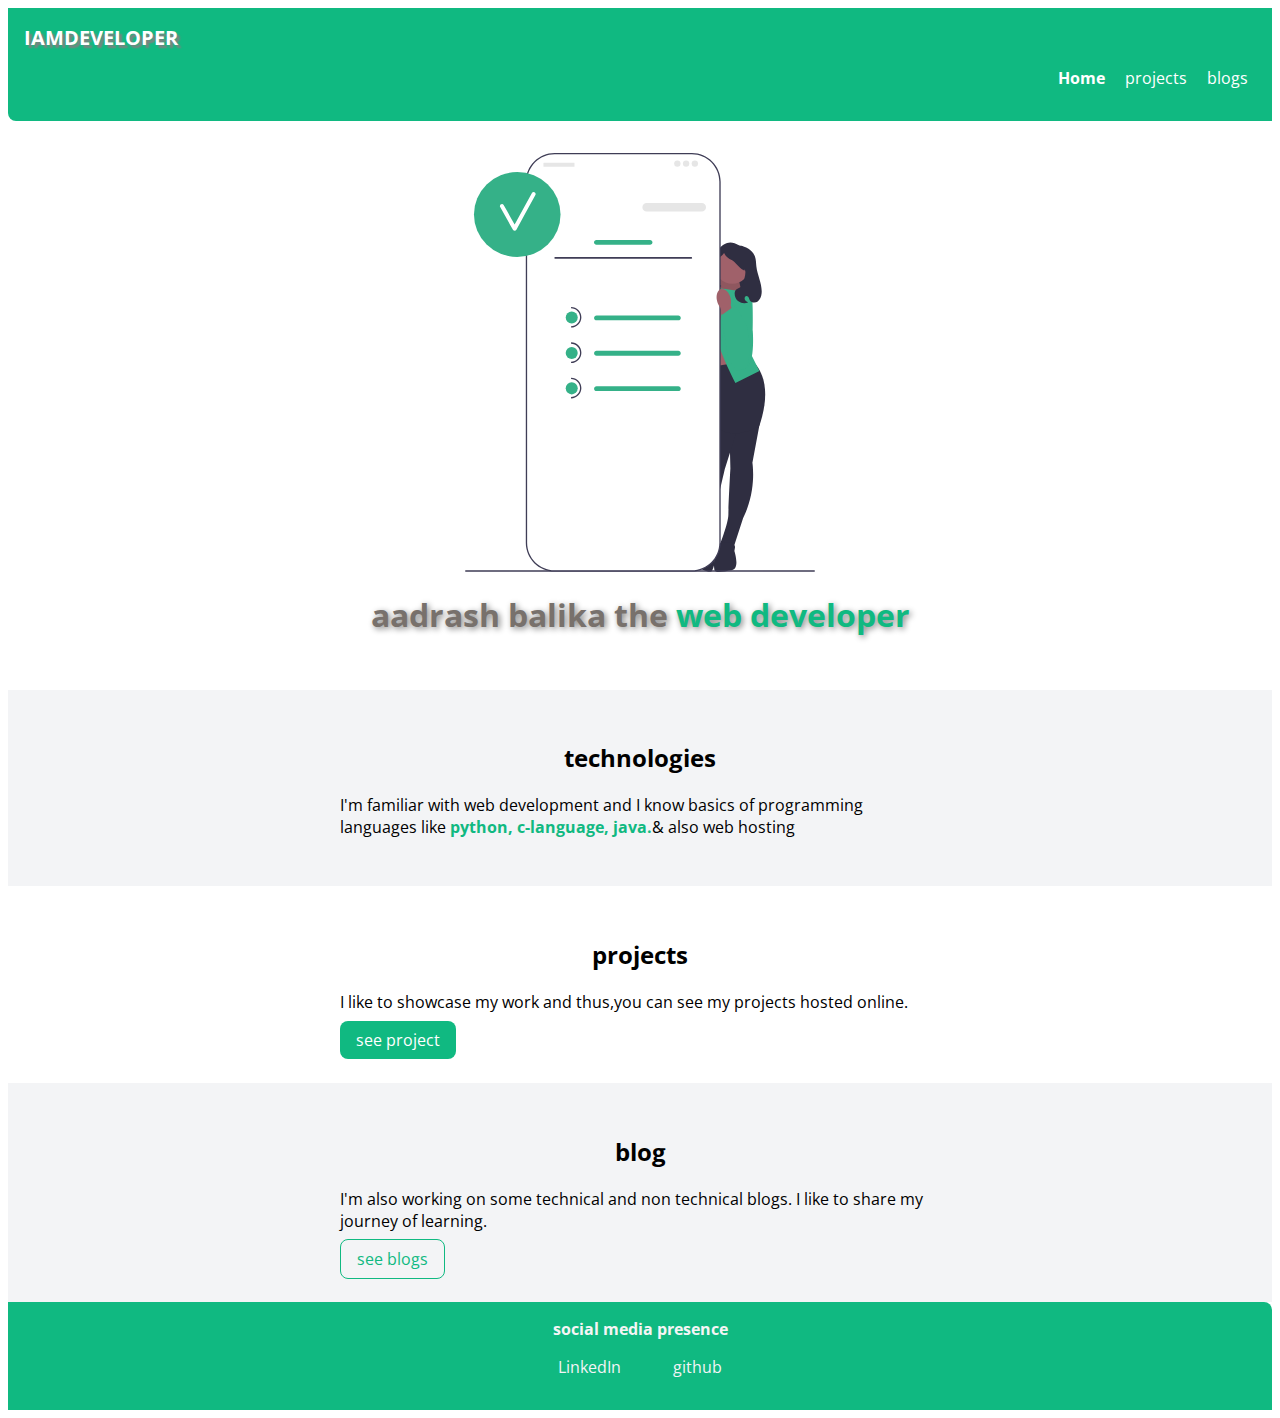
<file: Index.html>
<!DOCTYPE html>
<html lang="en">
<head>
    <meta charset="UTF-8">
    <meta http-equiv="X-UA-Compatible" content="IE=edge">
    <meta name="viewport" content="width=device-width, initial-scale=1.0">
    <title>Home</title>
    <link href="style.css" rel="stylesheet"/>
</head>
<body>
    <nav class="navigation container">
        <div class="nav-brand">IAMDEVELOPER</div>
        <ul class="unordered list-non-bullet nav-pills">
            <li class="list-item-inline">
                <a href="index.html" class="link-active">Home</a>
            </li>
            <li class="list-item-inline">
                <a href="project.html">projects</a>
            </li>
            <li class="list-item-inline">
                <a href="blog.html">blogs</a>
            </li>
        </ul>
        </nav> 

        <header class="hero">
            <img src="Aadrash1.svg" class="hero-img"/>
            <h1 class="hero-headding">aadrash balika the <span class="heading-inverted">web developer</span></h1>
        </header>
        <section class="section off">
            <div class="container-center">
        <h2>technologies</h2>
        <p>I'm familiar with web development and I know basics of programming languages like <span class="technologies-programming">python, c-language, java.</span>& also web hosting</p>
    </div>
        </section>
        <section class="section">
            <div class="container-center">
        <h2>projects</h2>
        <p>
            I like to showcase my work and thus,you can see my projects hosted online.
        
        </p>
        <a href="project.html" class="link link-primary project-button">see project</a>
        </div>
       
    </section>
    <section class="section off">
        <div class="container-center">
    <h2>blog</h2>
    <p>I'm also working on some technical and non technical blogs. I like to share my journey of learning.</p>
    <a href="blog.html" class="link link-secondary">see blogs</a>
</div>
    </section>


    <footer class="footer">
        <div class="footer-header">social media presence</div> 
        <ul class="list-non-bullet">
         <li class="list-item-inline"><a href="https://www.linkedin.com/in/muskan-pandey-36661a220/" class="link">LinkedIn</a></li>
         <li class="list-item-inline"><a href="https://github.com/pandey03muskan" class="link">github</a></li>
        
        </ul>
     </footer>   


</body>
</html>
</file>
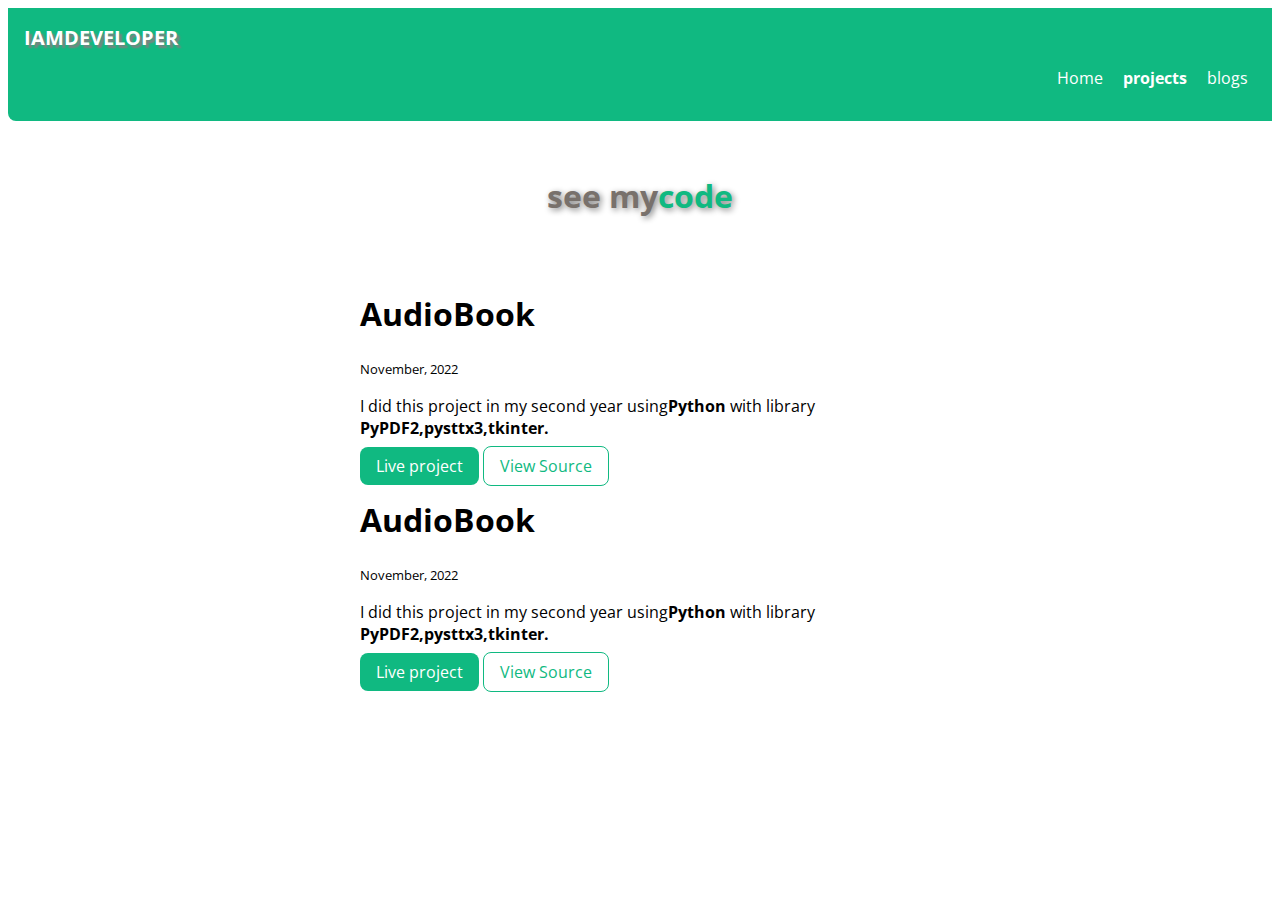
<file: project.html>
<!DOCTYPE html>
<html lang="en">
<head>
    <meta charset="UTF-8">
    <meta http-equiv="X-UA-Compatible" content="IE=edge">
    <meta name="viewport" content="width=device-width, initial-scale=1.0">
    <title>projects For Aadrash balika</title>
    <link href="style.css" rel="stylesheet"/>
</head>
<body>
    <nav class="navigation container">
        <div class="nav-brand">IAMDEVELOPER</div>
        <ul class="unordered list-non-bullet nav-pills">
            <li class="list-item-inline">
                <a href="index.html">Home</a>
            </li>
            <li class="list-item-inline">
                <a href="project.html" class="link-active">projects</a>
            </li>
            <li class="list-item-inline">
                <a href="blog.html">blogs</a>
            </li>
        </ul>
        </nav> 
        <header class="hero">
       <h1 class="hero-headding">see my<span class="heading-inverted">code</span></h1>
        </header>
        <ul style="list-style:none;">
            <li>
                <div class="container container-center">
             <h1>AudioBook</h1>
             <small>November, 2022</small>
             <p>I did this project in my second year using<strong>Python</strong> with library<strong>
                PyPDF2,pysttx3,tkinter.
             </strong></p>
             <a href="https://muskanporfile.netlify.app" class="link link-primary">Live project</a>
             <a href="" class="link link-secondary">View Source</a>
            </div>
            </li>
            <li>
                <div class="container container-center">
                <h1>AudioBook</h1>
                <small>November, 2022</small>
                <p>I did this project in my second year using<strong>Python</strong> with library<strong>
                   PyPDF2,pysttx3,tkinter.
                </strong></p>
                <a href="/" class="link link-primary">Live project</a>
                <a href="https://github.com/pandey03muskan/AudioBook" class="link link-secondary">View Source</a>
            </div>
               </li>

            </ul>
</body>
</html>
</file>
<file: style.css>
@import url('https://fonts.googleapis.com/css2?family=Open+Sans:wght@300&display=swap');


:root{
    --primary-color--:#10b981;
    --off--:#f3f4f6;
    --darkGray--:#78716c;
}
body{
    padding:0px;
    font-family: 'Open Sans', sans-serif;
}
hr{
    margin:2rem 0rem;
}
.container{
   padding:0rem 1rem;
}
.container-center{
    max-width:600px;
    margin:auto;
}
.link{
    text-decoration:none;
    padding:0.5rem 1rem;
}
.link-primary{
    color:white;
    border-radius:0.5rem;
    background-color:var(--primary-color--); 
}
.link-secondary{
    border:1px solid var(--primary-color--);
    border-radius:0.5rem;
    color:var(--primary-color--);
}

/**list**/
.list-non-bullet{
    list-style:none;
}
.list-item-inline{
    display:inline;
    padding:0rem 0.5rem;
}
/**navigation**/
.navigation{
    color:white;
    padding:1em;
    border-bottom-left-radius:0.5rem;
    background-color:var(--primary-color--);
}
.navigation a{
    color:white;
    text-decoration:none;
}
.navigation .nav-pills{
    text-align:right;
}
.navigation .nav-brand{
    font-weight:bold;
}
.navigation .link-active{
    font-weight:bold;
}
.nav-brand{
    font-size:20px;
    text-shadow:3px 3px 2px grey;
}
/**@header**/
.hero{
    padding:2rem;
}
.hero .hero-img{
    max-width:350px;
    display:block;
    margin:auto;
}
.hero-headding{
    text-align:center;
    color:var(--darkGray--);
    text-shadow:2px 2px 6px grey;
}
.hero .hero-headding .heading-inverted{
    color:var(--primary-color--);
}

/**  section   **/
.section{
    padding:2rem;
}
.section h2{
    text-align:center;
}
.off{
    background-color:var(--off--);
}

/** footer **/
.footer a{
    color:#f3f4f6;
}
.footer{
    background-color:var(--primary-color--);
    padding:1rem 0.5rem;
    color:whitesmoke;
    text-align:center;
    border-top-right-radius:0.5rem;
}
.footer ul{
    padding-inline-start: 0px;
}
.technologies-programming{
    font-weight:bold;
    color:var(--primary-color--);
}
.footer .footer-header{
    font-weight:bold;
}
</file>
